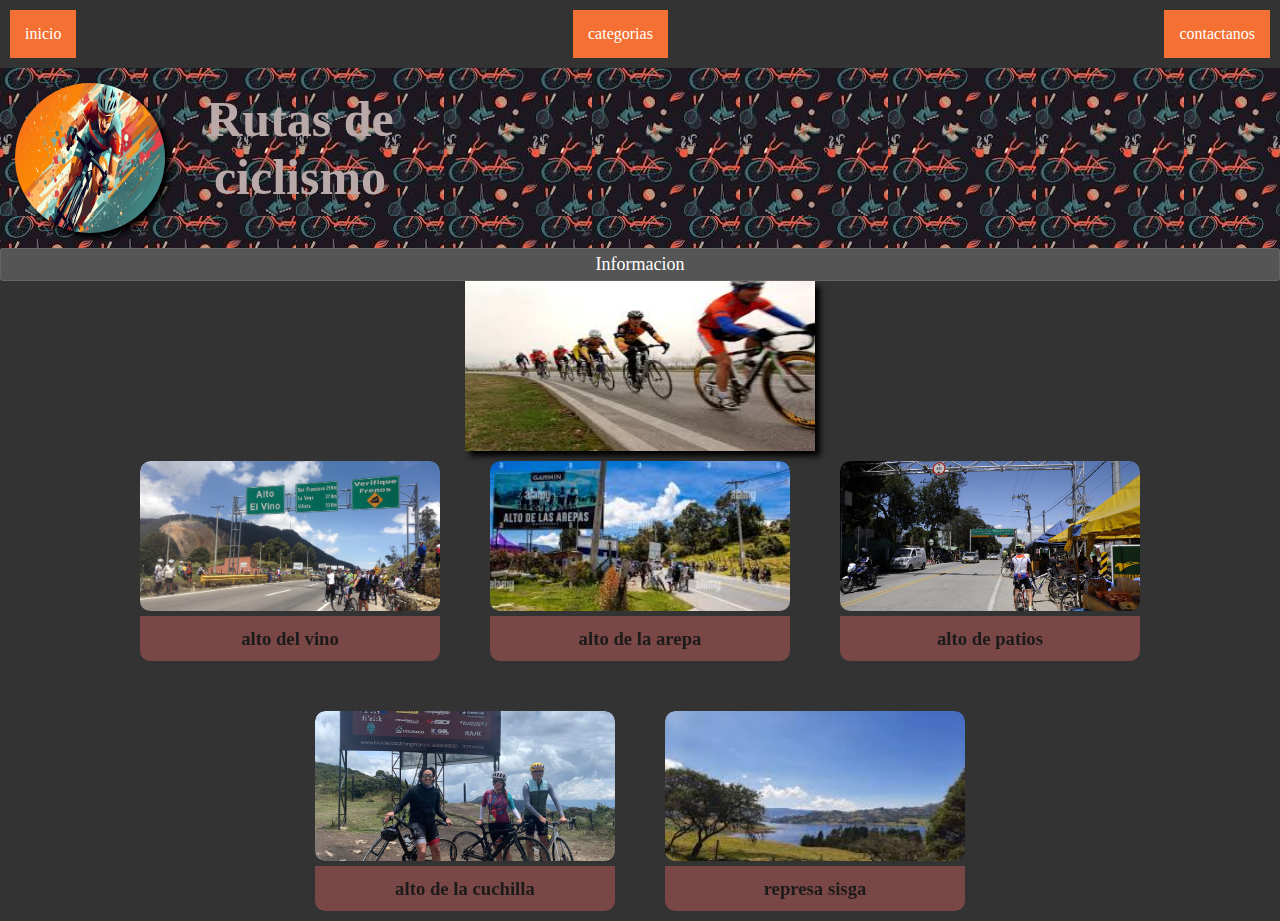
<file: paginas/index.html>
<!DOCTYPE html>
<html lang="es">

<head>
    <meta charset="UTF-8">
    <meta name="viewport" content="width=device-width, initial-scale=1.0">
    <link rel="stylesheet" href="../css/style.css">
    <title>pagina principal</title>
    <script src="../JS/jquery.js"></script>
    <script>
        $(document).ready(function(){
            var evento=document.getElementById("a")
            evento.addEventListener("mouseover",cambiaE)
            var imagen=document.querySelectorAll("img")
            for(var p=0;p<imagen.length;p++){
                imagen[p].addEventListener("mouseover",cambiaI)
                imagen[p].addEventListener("mouseout",cambiaR)
            }
            document.getElementById("boton")
            .addEventListener("click",Esconder)
        })
        $(document).ready(function(){
        $("#flip").mouseover(function(){
       $("#panel").slideDown(2500);
   });
       $("#stop").click(function(){
        $("#panel").stop();
   });
 });
        
        function cambiaI(e){
            if(e.target==img1){
                 $("#img1").attr("src","../img/1.jpg")
                }
        }
        function cambiaR(e){
            if(e.target==img1){
                 $("#img1").attr("src","../img/ciclismo.webp")
                }
        }
        function cambiaE() {
            $(".nombre").toggleClass("nombre2")
        }
        function cambiaA() {
            $(".nombre").removeClass("nombre2")
        }
        
        
    </script>

</head>

<body>

    <nav class="navbar">
        <ul class="etiquetas">
            <li class="niveles"><a href="index.html">inicio</a> </li>
            <li class="niveles"><a href="categorias.html">categorias</a> </li>
            <li class="niveles"><a href="contactanos.html">contactanos</a> </li>
        </ul>
    </nav>
    <header>


        <img class="logo" id="img1" src="../img/ciclismo.webp" alt="bici">
        <h1 class="nombre" id="a">Rutas de ciclismo</h1>
    </header>

    <main>

        <section id="contenido_principal">
            <div id="flip">Informacion </div>
            <div id="panel">Mi pagina
                <p style="text-align: center;">
                    Documento creado para ciclistas de bogota donde podran ver varias de las rutas de ciclismo para
                    que puedas escoger cual quieres recorrer, donde veras varias reseñas y experiencias de la ruta que
                    escojas, aparte de poder ver las rutas y el recorrido desde la ciudad de bogota
                    </p>
            </div>
           
            <img  id="bicit" src="../img/ciclismo.jpeg" alt="">
        </section>



        <div class="cards_container">
            <!--ficha alto del vino-->
            <div class="card">
                <div class="face front">
                    <img class="imagen" src="../img/alto al vino.jpg " alt="">
                    <h3>alto del vino</h3>
                </div>
                <div class="face back">
                    <h3>conoce mi ruta</h3>
                    <p>conoceras las rutas junto con su recorrido su altitud y su dificultad de cada ruta  </p>
                    <div class="link">
                        <a href="categorias.html#alto_del_vino">mira el contenido </a>
                    </div>
                </div>
            </div>


            <div class="card">
                <div class="face front">
                    <img class="imagen" src="../img/alto de la arepa.jpg" alt="">
                    <h3>alto de la arepa </h3>
                </div>
                <div class="face back">
                    <h3>conoce mi ruta</h3>
                    <p>conoceras las rutas junto con su recorrido su altitud y su dificultad de cada ruta  </p>
                    <div class="link">
                        <a href="categorias.html#alto_de_arepa">mira el contenido </a>
                    </div>
                </div>
            </div>

            <div class="card">
                <div class="face front">
                    <img class="imagen" src="../img/altodepatios.jpg" alt="">
                    <h3>alto de patios</h3>
                </div>
                <div class="face back">
                    <h3>conoce mi ruta</h3>
                    <p>conoceras las rutas junto con su recorrido su altitud y su dificultad de cada ruta  </p>
                    <div class="link">
                        <a href="categorias.html#alto_de_patios">mira el contenido </a>
                    </div>
                </div>
            </div>


            <div class="card">
                <div class="face front">
                    <img class="imagen" src="../img/la cuchilla.jpg" alt="">
                    <h3>alto de la cuchilla</h3>
                </div>
                <div class="face back">
                    <h3>conoce mi ruta</h3>
                    <p>conoceras las rutas junto con su recorrido su altitud y su dificultad de cada ruta  </p>
                    <div class="link">
                        <a href="categorias.html#la_cuchilla">mira el contenido</a>
                    </div>
                </div>
            </div>

            <div class="card">
                <div class="face front">
                    <img class="imagen" src="../img/represa de sisga.jpg" alt="">
                    <h3>represa sisga</h3>
                </div>
                <div class="face back">
                    <h3>conoce mi ruta</h3>
                    <p>conoceras las rutas junto con su recorrido su altitud y su dificultad de cada ruta  </p>
                    <div class="link">
                        <a href="categorias.html#represa_sisga">mira el contenido</a>
                    </div>
                </div>
            </div>
        </div>
    </main>


</body>

</html>
</file>
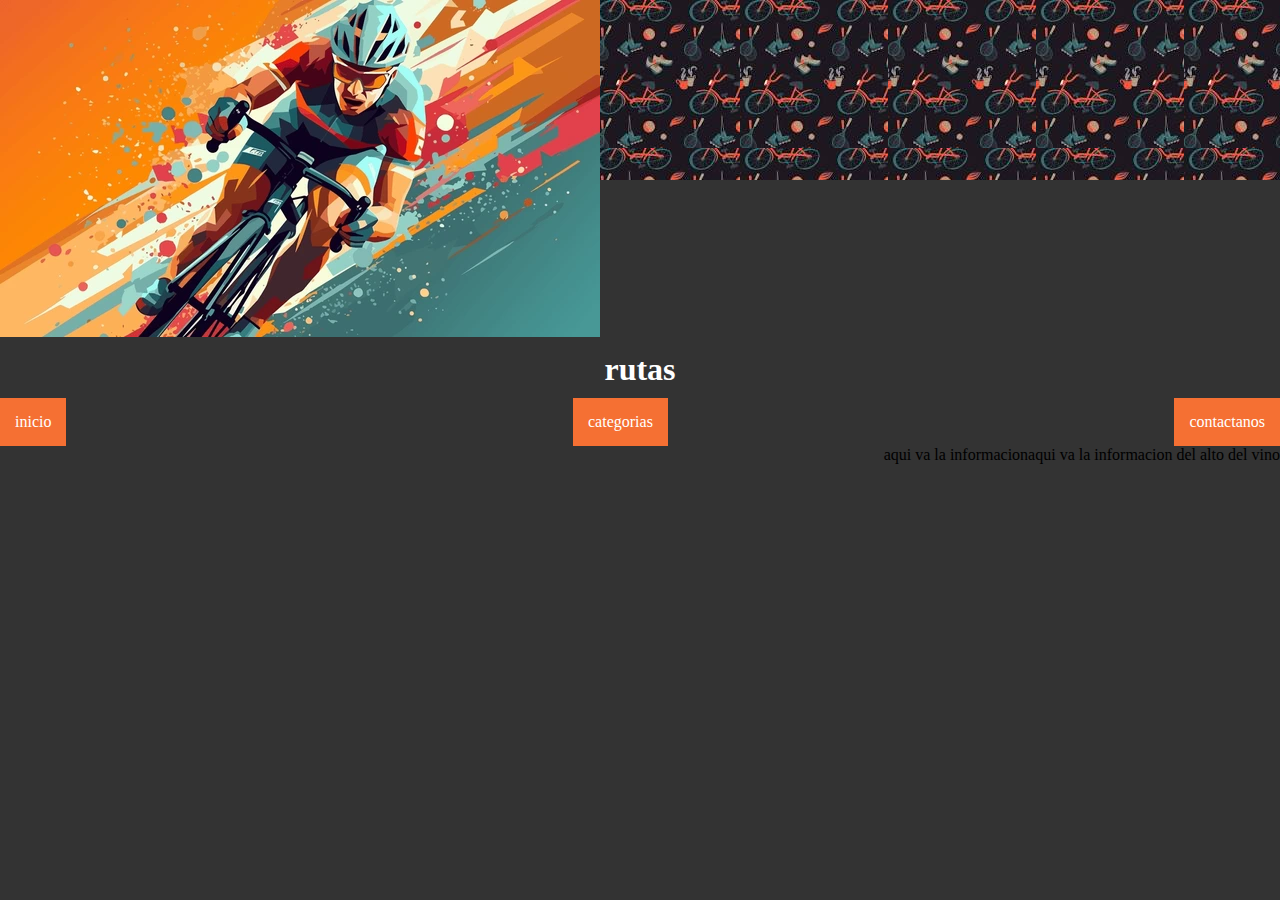
<file: pagina_categorias/alto_del_vino.html>
<!DOCTYPE html>
<html lang="es">
<head>
    <meta charset="UTF-8">
    <meta name="viewport" content="width=device-width, initial-scale=1.0">
    <link rel="stylesheet" href="../css/style.css">
    <title>pagina rutas de ciclismo </title>
</head>
<body>
    <header>
        <img id="logo" src="../img/ciclismo.webp" alt="bici">
        <h1 id="nombre">rutas</h1>
        <nav>
            <ul class="etiquetas"> 
                <li class="niveles"><a href="index.html">inicio</a> </li>
                <li class="niveles"><a href="categorias.html">categorias</a> </li>
                <li class="niveles"><a href="contactanos.html">contactanos</a> </li>
            </ul>
        </nav>
        <p> aqui va la informacion del alto del vino </p>
    </header>
   <p> aqui va la informacion</p>
    </body>
</file>
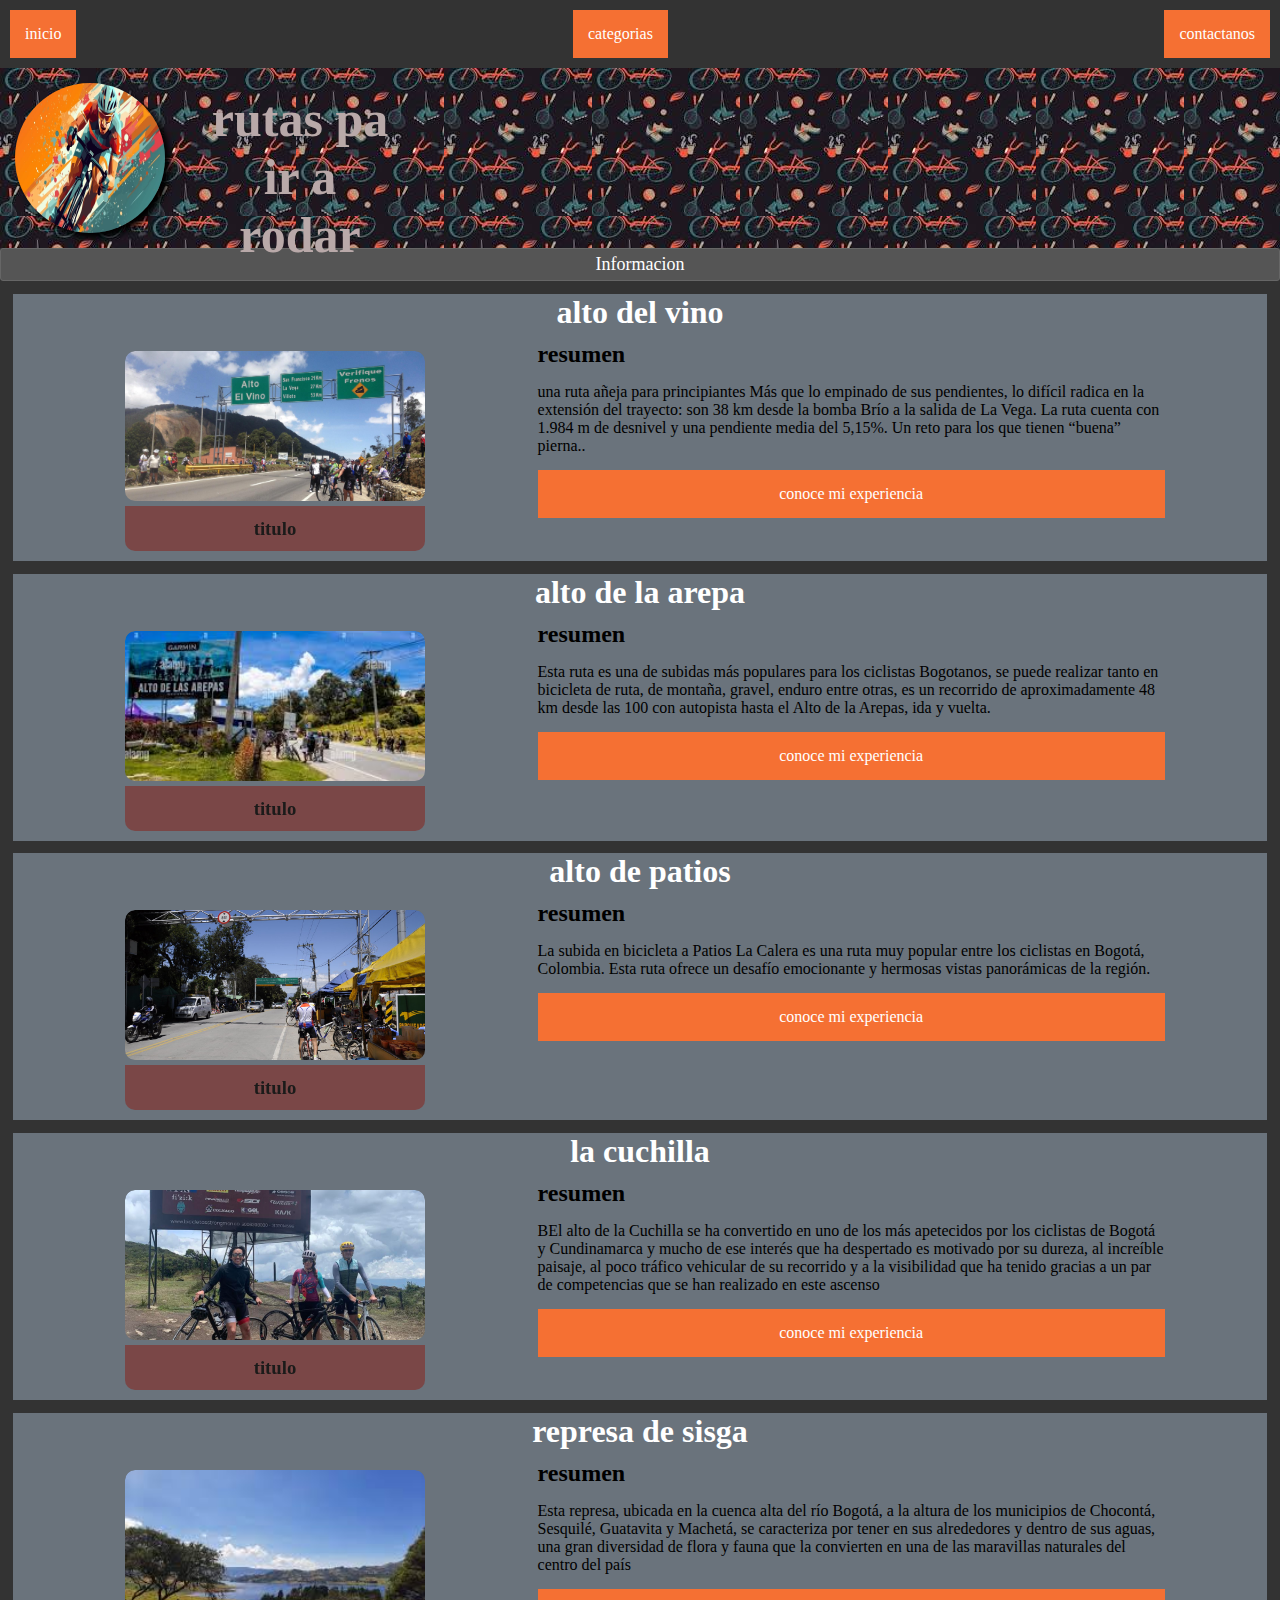
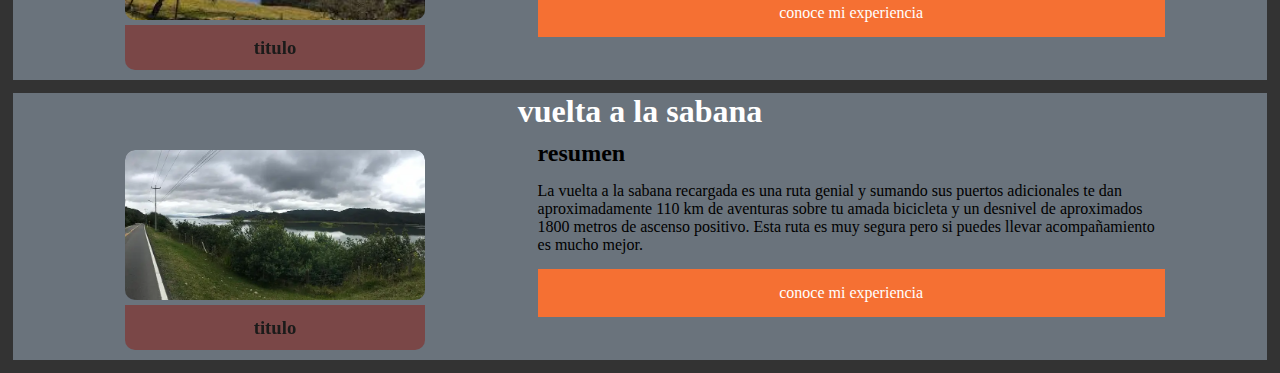
<file: paginas/categorias.html>
<!DOCTYPE html>
<html lang="es">

<head>
    <meta charset="UTF-8">
    <meta name="viewport" content="width=device-width, initial-scale=1.0">
    <link rel="stylesheet" href="../css/style.css">
    <title>pagina principal</title>
    <script src="../JS/jquery.js"></script>
    <script>
        $(document).ready(function(){
            var evento=document.getElementById("a")
            evento.addEventListener("mouseover",cambiaE)
            var imagen=document.querySelectorAll("img")
            for(var p=0;p<imagen.length;p++){
                imagen[p].addEventListener("mouseover",cambiaI)
                imagen[p].addEventListener("mouseout",cambiaR)
            }
            document.getElementById("boton")
            .addEventListener("click",Esconder)
        })
        $(document).ready(function(){
        $("#flip").mouseover(function(){
       $("#panel").slideDown(2000);
   });
       $("#stop").click(function(){
        $("#panel").stop();
   });
 });
        function cambiaI(e){
            if(e.target==img1){
                 $("#img1").attr("src","../img/1.jpg")
                }
        }
        function cambiaR(e){
            if(e.target==img1){
                 $("#img1").attr("src","../img/ciclismo.webp")
                }
        }
        function cambiaE() {
            $(".nombre").toggleClass("nombre2")
        }
        function cambiaA() {
            $(".nombre").removeClass("nombre2")
        }
       
        
    </script>
</head>

<body>

 
  
    <!--encabezado-->
    <nav class="navbar">
        <ul class="etiquetas">
            <li class="niveles"><a href="index.html">inicio</a> </li>
            <li class="niveles"><a href="categorias.html">categorias</a> </li>
            <li class="niveles"><a href="contactanos.html">contactanos</a> </li>
        </ul>
    </nav>
    <header>
        <img class="logo" id="img1" src="../img/ciclismo.webp" alt="bici">
        <h1 class="nombre" id="a">rutas pa ir a rodar</h1>
    </header>
    <div id="flip">Informacion </div>
            <div id="panel">Rutas Para Ir a Rodar
                <p style="text-align: center;">
                    Aca podras encontrar las diferentes rutas para ir a rodar en los alrededores  de la ciudad de bogota para pasar una buena 
                    tarde llena de deporte y con buena compañia
                    </p>
            </div>

    <main>
        <article class="segmento">
            <h1 id="alto_del_vino">alto del vino </h1>
            <div class="info_segmento">
                <!--ficha alto del vino-->
                <div class="card">
                    <div class="face front">
                        <img class="imagen" src="../img/alto al vino.jpg " alt="">
                        <h3>titulo</h3>
                    </div>
                    <div class="face back">
                        <h3>conoce mi conocimiento y mi experiencia</h3>
                        <p>dale click y veras los datos mas importantes de la ruta</p>
                        <div class="link">
                            <a href="../pagina_categorias/alto_del_vino.html">conoce mas</a>
                        </div>
                    </div>
                </div>
                <!--resumen alto del vino -->
                <div class="texto_segmento">
                    <h2 >resumen</h2>
                    <p>una ruta añeja para principiantes
                        Más que lo empinado de sus pendientes, lo difícil radica en la extensión del trayecto:
                        son
                        38 km desde la bomba Brío a la salida de La Vega. La ruta cuenta con 1.984 m de desnivel
                        y
                        una pendiente media del 5,15%. Un reto para los que tienen “buena” pierna..
                    </p>
                    <a href="../pagina_experiencia/alto_vino.html">conoce mi experiencia</a>
                </div>
            </div>
        </article>


        <article class="segmento">
            <h1 id="alto_de_arepa">alto de la arepa</h1>
            <div class="info_segmento">
                <!--ficha alto de la arepa-->
                <div class="card">
                    <div class="face front">
                        <img class="imagen" src="../img/alto de la arepa.jpg" alt="">
                        <h3>titulo</h3>
                    </div>
                    <div class="face back">
                        <h3>conoce mi conocimiento y mi experiencia</h3>
                        <p>dale click y veras los datos mas importantes de la ruta</p>
                        <div class="link">
                            <a href="../pagina_categorias/alto_de_arepa.html">conoce mi experiencia</a>
                        </div>
                    </div>
                </div>
                <!--resumen alto de la arepa-->
                <div class="texto_segmento">

                    <h2>resumen</h2>
                    <p>Esta ruta es una de subidas más populares para los ciclistas Bogotanos, se puede realizar
                        tanto en bicicleta de ruta, de montaña, gravel, enduro entre otras, es un recorrido de
                        aproximadamente 48 km desde las 100 con autopista hasta el Alto de la Arepas, ida y
                        vuelta.
                    </p>
                    <a href="../pagina_experiencia/alto_arepa.html">conoce mi experiencia</a>
                </div>
            </div>

        </article>






        <article class="segmento ">
            <h1 id="alto_de_patios">alto de patios </h1>
            <div class="info_segmento">
                <!--ficha alto de patios-->
                <div class="card">
                    <div class="face front">
                        <img class="imagen" src="../img/altodepatios.jpg" alt="">
                        <h3>titulo</h3>
                    </div>
                    <div class="face back">
                        <h3>conoce mi conocimiento y mi experiencia</h3>
                        <p>dale click y veras los datos mas importantes de la ruta</p>
                        <div class="link">
                            <a href="../pagina_categorias/alto_de_patios.html">conoce mas</a>
                        </div>
                    </div>
                </div>
                <!--resumen alto de patios-->
                <div class="texto_segmento">

                    <h2>resumen </h2>
                    <p>La subida en bicicleta a Patios La Calera es una ruta muy popular entre los ciclistas en
                        Bogotá, Colombia. Esta ruta ofrece un desafío emocionante y hermosas vistas panorámicas de
                        la región. </p>
    
                    <a href="../pagina_experiencia/alto_patios.html">conoce mi experiencia</a>
                </div>
                </div>
        </article>



        <article class="segmento">
            <h1 id="la_cuchilla">la cuchilla</h1>
            <div class="info_segmento">
                <!--ficha la cuchilla-->
                <div class="card">
                    <div class="face front">
                        <img class="imagen" src="../img/la cuchilla.jpg" alt="">
                        <h3>titulo</h3>
                    </div>
                    <div class="face back">
                        <h3>conoce mi conocimiento y mi experiencia</h3>
                        <p>dale click y veras los datos mas importantes de la ruta</p>
                        <div class="link">
                            <a href="../pagina_categorias/la_cuchilla.html">conoce mi experiencia</a>
                        </div>
                    </div>
                </div>

                <!--resumen la cuchilla-->
                <div class="texto_segmento">

                    <h2>resumen</h2>
                    <p>BEl alto de la Cuchilla se ha convertido en uno de los más apetecidos por los ciclistas de
                        Bogotá y Cundinamarca y mucho de ese interés que ha despertado es motivado por su dureza, al
                        increíble paisaje, al poco tráfico vehicular de su recorrido y a la visibilidad que ha
                        tenido gracias a un par de competencias que se han realizado en este ascenso</p>
                    <a href="../pagina_experiencia/la_cuchi.html">conoce mi experiencia </a>
                </div>
                </div>
        </article>



        <article class="segmento" >
            <h1 id="represa_sisga">represa de sisga</h1>
            <div class="info_segmento">
                <!--ficha represa de sisga-->
                <div class="card">
                    <div class="face front">
                        <img class="imagen" src="../img/represa de sisga.jpg" alt="">
                        <h3>titulo</h3>
                    </div>
                    <div class="face back">
                        <h3>conoce mi conocimiento y mi experiencia</h3>
                        <p>dale click y veras los datos mas importantes de la ruta</p>
                        <div class="link">
                            <a href="../pagina_categorias/represa_sisga.html">conoce mas </a>
                        </div>
                    </div>
                </div>
                <!--resumen represa de sisga-->
                <div class="texto_segmento">

                    <h2>resumen</h2>
                    <p>Esta represa, ubicada en la cuenca alta del río Bogotá, a la altura de los municipios de
                        Chocontá, Sesquilé, Guatavita y Machetá, se caracteriza por tener en sus alrededores y
                        dentro de sus aguas, una gran diversidad de flora y fauna que la convierten en una de las
                        maravillas naturales del centro del país</p>
                    <a href="../pagina_experiencia/represa_sis.html">conoce mi experiencia </a>
                </div>
                </div>
        </article>



        <article class="segmento">
            <h1>vuelta a la sabana</h1>
            <div class="info_segmento">
                <!--ficha alto del vino-->
                <div class="card">
                    <div class="face front">
                        <img class="imagen" src="../img/vuelta a la sabana.webp" alt="">
                        <h3>titulo</h3>
                    </div>
                    <div class="face back">
                        <h3>conoce mi conocimiento y mi experiencia</h3>
                        <p>dale click y veras los datos mas importantes de la ruta</p>
                        <div class="link">
                            <a href="#"></a>
                        </div>
                    </div>
                </div>
<!--resumen vuelta a la sabana-->
<div class="texto_segmento">

    <h2>resumen</h2>
    <p>La vuelta a la sabana recargada es una ruta genial y sumando sus puertos adicionales te dan
        aproximadamente 110 km de aventuras sobre tu amada bicicleta y un desnivel de aproximados
        1800 metros de ascenso positivo. Esta ruta es muy segura pero si puedes llevar
        acompañamiento es mucho mejor.</p>
    <a href="../pagina_experiencia/vuelta_sabana.html">conoce mi experiencia </a>
</div>
</div>
        </article>








    </main>


</body>

</html>
</file>
<file: css/style.css>
* {
  margin: 0;
  padding: 0;
  text-decoration: none;
  box-sizing: border-box;

}

body{
  background-color: #333;
 
 }
header {
  width: 100%;
  height: 180px;
  background-image: url(../img/texturas.jpg);
  
}

.logo {
  width: 150px;
  height: 150px;
  margin: 15px;
  border-radius: 50%;
  box-shadow: 5px 5px 6px black;

}

.logo:hover {
  width: 200px;
}

.nombre {
  position: absolute;
  width: 200px;
  height: 200px;
  top: 80px;
  left: 200px;
  font-size: 50px;
  color: rgb(185, 169, 169); 
  
  


}
.nombre2 {
  position: absolute;
  width: 300px;
  height: 250px;
  top: 80px;
  left: 200px;
  font-size: 50px;
  color: rgb(213, 203, 203); 
  
  


}

/**/
.niveles {
  display: inline;
}

#bicit {
  height: 170px;
  box-shadow: 5px 5px 6px black;


}

h1 {
  color: rgb(255, 255, 255);
  margin: 10px 0;
  text-align: center;
}



#bicit {
  display: flex;
  text-align: center;
  align-items: center;
  width: 350px;
  margin: auto;
}

#bicit:hover {
  width:450px;
}
#panel, #flip {
  padding: 5px;
  font-size: 18px;
  text-align: center;
  background-color: #555;
  color: white;
  border: solid 1px #666;
  border-radius: 3px;
}

#panel {
  padding: 250px;
  display: none;
}


a:link,
a:visited {
  background-color: hwb(19 20% 4%);
  color: white;
  padding: 15px 15px;
  text-align: center;
  text-decoration: none;
  display: inline-block;
}

a:hover,
a:active {
  background-color: red;
}

footer {
  background-color: rgb(0, 255, 200);
  height: 50px;
  background-color: black;

}

input {
  background-color: aliceblue;
}

/* inicio encabezado*/
.navbar {
  
  position: sticky;
  top: 0;
  left: 0;
  width: 100%;
  background-color: #333;
  color: #fff;
  padding: 10px;
  box-sizing: border-box;
  z-index: 50;
}

.etiquetas {
  list-style: none;
  margin: 0;
  padding: 0;
  display: flex;
  justify-content: space-between;
}

.niveles a {
  color: #fff;
  text-decoration: none;
}
/*fin encabezado*/
/* inicio cartas*/
.card {
  position: relative;
  width: 300px;
  height: 350px;
  margin: 20px;
  display: flex;

}

.card .face {
  position: absolute;
  width: 100%;
  height: 100%;
  backface-visibility: hidden;
  border-radius: 10px;
  overflow: hidden;
  transition: .5s;

}

.card .front {
  transform: perspective(600px) rotateY(0deg);
  box-shadow: o 5px 10px rgb(255, 255, 255);

}

.card .front .img {
  position: absolute;
  width: 100%;
  height: 100%;
  object-fit: cover;

}

.card .front h3 {
  position: absolute;
  bottom: 0;
  width: 100%;
  height: 45px;
  line-height: 45px;
  color: rgb(27, 27, 26);
  background: #7a4747;
  text-align: center;
}

.card .back {
  transform: perspective(600px) rotateY(180deg);
  background: #333;
  padding: 15px;
  color: thistle;
  display: flex;
  flex-direction: column;
  justify-content: space-between;
  text-align: center;
  box-shadow: 0 5px 10px black;
}

.card .back .link {
  border-top: solid 1px wheat;
  height: 50px;
  line-height: 50px;
}

.card .back .link a {
  color: rgb(121, 69, 69);

}

.card .back h3 {
  font-size: 30px;
  margin-top: 20px;
  letter-spacing: 2px;

}

.card:hover .front {
  transform: perspective(600px) rotatey(180deg);

}

.card:hover .back {
  transform: perspective(600px) rotatey(360deg);

}

/* fin cartas*/

/*inicio acomodo de imagen*/
.card {
  width: 300px;
  height: 200px;
}

.imagen {
  width: 100%;
  height: 150px;
  object-fit: cover;
  border-radius: 10px;
  
}
p {
  float: right;
}
/*fin acomodo de imagen*/
.card-container {
  display: flex;
  flex-direction: column;
  align-items: center;
}

.row {
  display: flex;
  justify-content: space-between;
  margin-bottom: 20px; 
}

.card {
  margin: 10px; 
}
/*segmentos*/
.segmento{
  height: 20%;
  background-color: #6A737C;
  margin: 1% 1%; 
 
}

.info_segmento{
  display: flex;
  justify-content: space-evenly;
  flex-wrap: wrap;
}

.texto_segmento{
  width: 50%;
  min-width: 250px;
  display: flex;
  flex-direction: column;
  gap: 15px;
}

.cards_container{
  display: flex;
  flex-wrap: wrap;
  gap: 30px;
  justify-content: center;
}



form {
  max-width: 600px;
  margin: 40px auto;
  padding: 20px;
  background-color: #f9f9f9;
  border: 1px solid #ccc;
  box-shadow: 0 0 10px rgba(0, 0, 0, 0.1);
}

label {
  display: block;
  margin-bottom: 10px;
}

input[type="text"], select {
  width: 100%;
  padding: 10px;
  margin-bottom: 20px;
  border: 1px solid #ccc;
}

input[type="checkbox"] {
  margin-right: 10px;
}

input[type="radio"] {
  margin-right: 10px;
}

iframe {
  width: 100%;
  height: 450px;
  border: 0;
  margin-bottom: 20px;
}

input[type="submit"] {
  background-color: #4CAF50;
  color: #fff;
  padding: 10px 20px;
  border: none;
  border-radius: 5px;
  cursor: pointer;
}
.ima{
  justify-content: center;
  align-items: center;
  flex-direction: column;
  width: 100px;

}
.forma{
  display: flex;
  justify-content: center;
  align-items: center;
  flex-direction: column;
  flex-wrap: wrap;
  border: 60%;
  border-color: blueviolet;
  border-style: double;
  width: 40%;
  margin-left: 30%;
}
</file>
